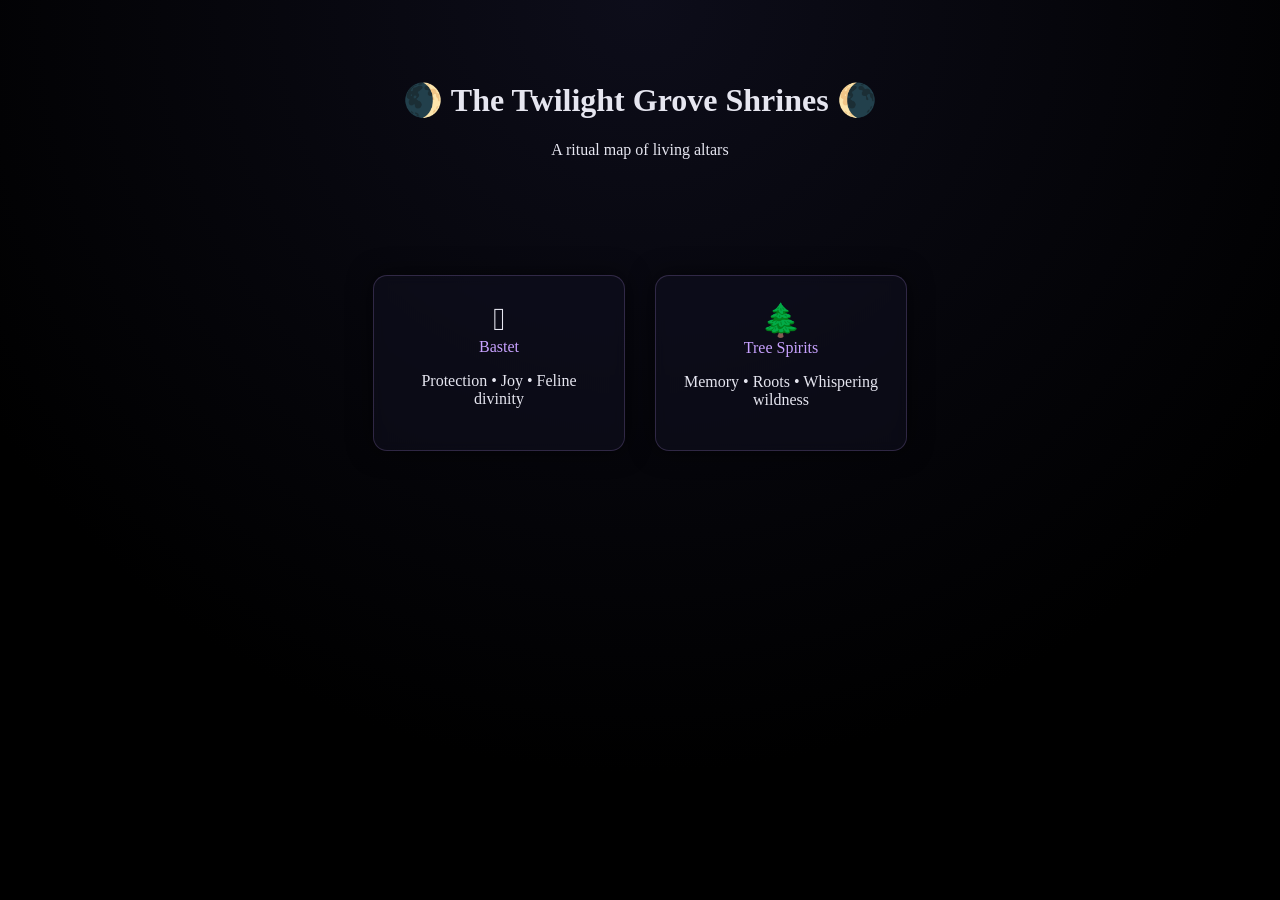
<file: index.html>
<!DOCTYPE html>
<html>
<head>
  <meta charset="UTF-8">
  <title>Twilight Grove Shrines</title>
  <link rel="stylesheet" href="style.css">
</head>

<body>

<div class="header">
  <h1>🌒 The Twilight Grove Shrines 🌘</h1>
  <p>A ritual map of living altars</p>
</div>

<div class="map">

  <div class="card bastet">
    <div class="symbol">𓃠</div>
    <a href="bastet.html">Bastet</a>
    <p>Protection • Joy • Feline divinity</p>
  </div>

  <div class="card trees">
    <div class="symbol">🌲</div>
    <a href="trees.html">Tree Spirits</a>
    <p>Memory • Roots • Whispering wildness</p>
  </div>

</div>

</body>
</html>
</file>
<file: style.css>
body {
  margin: 0;
  font-family: Georgia, serif;
  background: radial-gradient(circle at top, #0d0d1a, #000);
  color: #e6e6f0;
}

/* MAP */
.header {
  text-align: center;
  padding: 60px 20px 20px;
}

.map {
  display: flex;
  flex-wrap: wrap;
  justify-content: center;
  gap: 30px;

  max-width: 900px;
  margin: 60px auto;
  padding: 20px;
}

/* CARDS */
.card {
  background: rgba(30,30,60,0.5);
  border: 1px solid rgba(200,162,255,0.2);
  border-radius: 12px;
  padding: 20px;
  text-align: center;
  transition: 0.3s;
}

.card:hover {
  transform: translateY(-6px);
  box-shadow: 0 0 25px rgba(200,162,255,0.4);
}

.symbol {
  font-size: 2em;
}

/* TEMPLE */
.temple {
  max-width: 700px;
  margin: 40px auto;
  padding: 30px;
  background: rgba(10,10,20,0.7);
  border-radius: 10px;
  border: 1px solid rgba(200,162,255,0.2);
}

.temple img {
  width: 100%;
  border-radius: 10px;
  margin: 15px 0;
}

/* LINKS */
a {
  color: #c8a2ff;
  text-decoration: none;
}

a:hover {
  text-shadow: 0 0 10px #c8a2ff;
}
body {
  margin: 0;
  font-family: Georgia, serif;
  color: #e6e6f0;

  background:
    radial-gradient(circle at top, #0d0d1a 0%, #000 70%),
    radial-gradient(circle at 20% 30%, rgba(200,162,255,0.08), transparent 60%),
    radial-gradient(circle at 80% 70%, rgba(120,255,180,0.05), transparent 60%);

  background-attachment: fixed;
}
.temple, .card {
  backdrop-filter: blur(4px);
  box-shadow: 0 0 25px rgba(0,0,0,0.6);
  border-radius: 12px;
}
.temple {
  max-width: 750px;
  margin: 60px auto;
  padding: 40px;

  background: rgba(10,10,20,0.6);
  border: 1px solid rgba(255,255,255,0.08);
}
.bastet-page .temple {
  background: radial-gradient(circle at top, #1a0f10, #000);
  border: 1px solid rgba(212,175,55,0.2);
}
.trees-page .temple {
  background: radial-gradient(circle at top, #06140d, #000);
  border: 1px solid rgba(120,255,180,0.2);
}
a {
  color: #c8a2ff;
  text-decoration: none;
  transition: 0.3s;
}

a:hover {
  text-shadow: 0 0 10px currentColor;
  transform: scale(1.05);
}
@keyframes breathe {
  0% { opacity: 0.7; }
  100% { opacity: 1; }
}

.temple {
  animation: breathe 6s ease-in-out infinite alternate;
}
.bastet-page {
  background:
    radial-gradient(circle at top, #120a0b 0%, #000 70%),
    radial-gradient(circle at 30% 40%, rgba(212,175,55,0.08), transparent 60%);
}

/* TEMPLE FEEL */
.bastet-page .temple {
  background: linear-gradient(
    to bottom,
    rgba(10, 5, 8, 0.92),
    rgba(0, 0, 0, 0.98)
  );

  border: 1px solid rgba(212,175,55,0.25);
  box-shadow:
    0 0 40px rgba(0,0,0,0.8),
    inset 0 0 60px rgba(212,175,55,0.05);
}

/* GOLD ACCENTS */
.bastet-page h1 {
  color: #d4af37;
  letter-spacing: 3px;
}

/* FIRELIGHT FLICKER */
@keyframes fireflicker {
  0% { opacity: 0.6; }
  100% { opacity: 1; }
}

.bastet-page .temple {
  animation: fireflicker 6s ease-in-out infinite alternate;
}
.card {
  width: 200px;
  padding: 25px;
  text-align: center;

  background: rgba(20,20,40,0.4);
  border: 1px solid rgba(200,162,255,0.2);
  border-radius: 14px;

  transition: 0.4s;
  position: relative;

  backdrop-filter: blur(6px);
}

.card:hover {
  transform: translateY(-10px) scale(1.05);
  box-shadow: 0 0 30px rgba(200,162,255,0.3);
}

/* portal glow */
.card::before {
  content: "";
  position: absolute;
  inset: 0;
  border-radius: 14px;
  opacity: 0;
  transition: 0.4s;
}

.card:hover::before {
  opacity: 1;
  box-shadow: 0 0 40px rgba(200,162,255,0.2);
}
</file>
